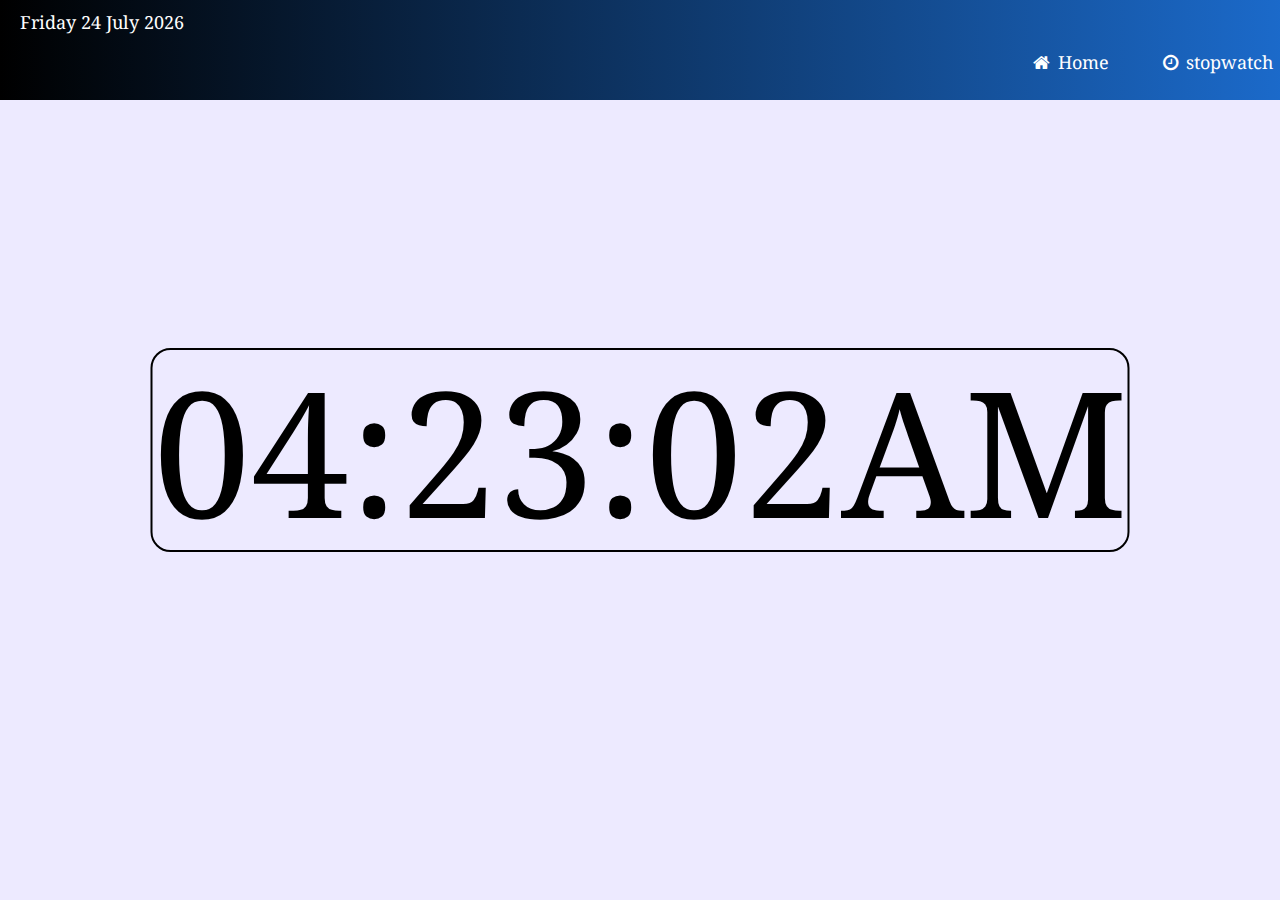
<file: index.html>
<!DOCTYPE html>
<html lang="en">
<head>
    <meta charset="UTF-8">
    <meta name="viewport" content="width=device-width, initial-scale=1.0">
    <link rel="stylesheet" href="./style.css">
    <link rel="stylesheet" href="https://cdnjs.cloudflare.com/ajax/libs/font-awesome/4.7.0/css/font-awesome.min.css">
    <title>Digital World</title>
</head>
<body>
    <nav id="navbar">
        <div id="Date">Tuesday 10 February 2025</div>
        <ul>
            <li><a href="index.html"><i class="fa fa-home"></i>Home</a></li>
            <li><a href="stopwatch.html"><i class="fa fa-clock-o"></i>stopwatch</a></li>
            
        </ul>
    </nav>
    
    <div id="clock">00:00:00</div> 
    <script src="./script.js"></script>
</body>
</html>
</file>
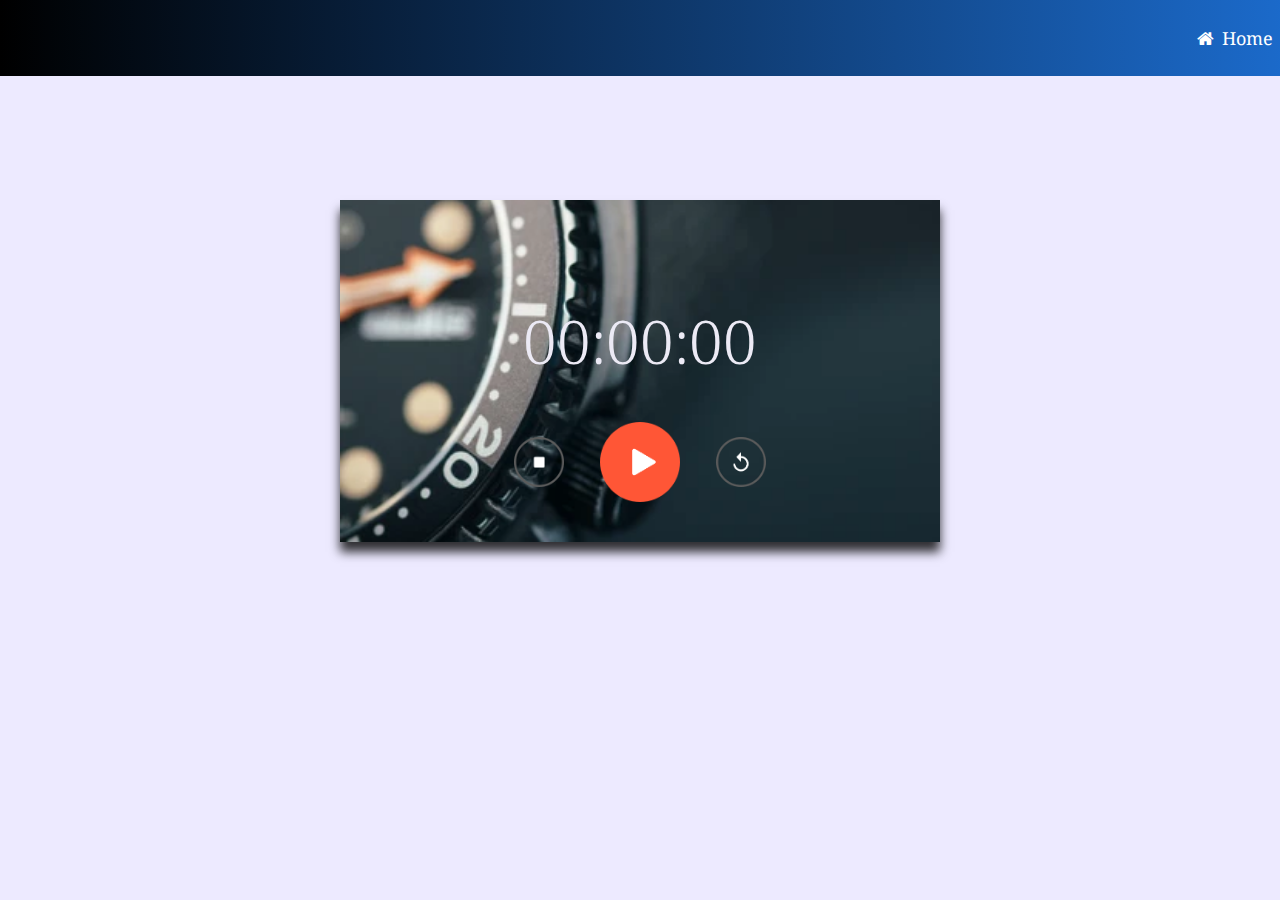
<file: stopwatch.html>
<!DOCTYPE html>
<html lang="en">
<head>
    <meta charset="UTF-8">
    <meta name="viewport" content="width=device-width, initial-scale=1.0">
    <link rel="stylesheet" href="./style.css">
    <link rel="stylesheet" href="https://cdnjs.cloudflare.com/ajax/libs/font-awesome/4.7.0/css/font-awesome.min.css">
    <title>StopWatch</title>
</head>
<body>
    <nav id="navbar">
        <ul>
            <li><a href="index.html"><i class="fa fa-home"></i>Home</a></li>
        </ul>
    </nav>
    
    <div class="stopwatch">
        <h1 id="displayTime">00:00:00</h1>
        <div class="buttons">
            <img src="./Images/stop.png" onclick="watchStop()" alt="">
            <img src="./Images/start.png" onclick="watchStart()" alt="">
            <img src="./Images/reset.png" onclick="watchReset()" alt="">
        </div>
    </div>

    <script src="./script.js"></script>
</body>
</html>
</file>
<file: style.css>
@import url('https://fonts.googleapis.com/css2?family=Noto+Serif:ital,wght@0,100..900;1,100..900&family=Pacifico&display=swap');

body{
    background: #edeaff;
    font-family: "Noto Serif", serif;
}

.stopwatch{
    width: 90%;
    max-width: 600px;
    background-image: url(Images/znz.webp);
    background-size: cover;
    background-position: center;
    text-align: center;
    padding: 40px 0;
    color: #eceaf5;
    margin: 200px auto 0;
    box-shadow: 0 10px 10px rgba(0, 0, 0, 0.8);
}

.stopwatch h1{
    margin-top: 60px;
    font-size: 60px;
    font-weight: 300;
    text-align: center;
}

.buttons {
    display: flex;
    align-items: center;
    justify-content: center;
    
}

.buttons img{
    width: 50px;
    margin: 0 18px;
    cursor: pointer;
}
.buttons img:nth-child(2){
    width: 80px;
}

/* Navigation Bar */
#navbar {
    position: fixed;
    top: 0;
    left: 0;
    width: 100%;
    background: linear-gradient(to right, #000000, #1c6dd0);
    color: white;
    padding: 10px 20px;
    z-index: 1000;
    transition: background-color 0.3s ease, box-shadow 0.3s ease;
}

#navbar ul {
    display: flex;
    justify-content: right;
    list-style-type: none;
}

#navbar li {
    margin: 0 15px;
}

#navbar a {
    color: white;
    text-decoration: none;
    font-size: 18px;
    padding: 8px 12px;
    border-radius: 4px;
    transition: color 0.3s ease, background-color 0.3s ease;
}

#navbar a:hover {
    background-color: rgba(255, 255, 255, 0.2);
    color: #ff9800;
}

#navbar i {
    margin-right: 8px;
}

#navbar #Date {
    margin: 0 auto;
    text-align: left;
    color: white;
    font-size: 18px;
    display: flex;
    flex: auto;
    align-items: center;
}

#clock {
    display: flex;
    align-items: center;
    justify-content: center;
    font-size: 175px;
    width: 1000px;
    height: 200px; 
    position: absolute; 
    top: 50%;
    left: 50%;
    transform: translate(-50%, -50%);
    text-align: center;
    border: 2px solid black;
    border-radius: 20px;
    z-index: 1000;
    width: auto;
    min-width: 120px;
}

#Date {
    text-align: center;
    font-size: 18px;
    width: 100%;
    top: 90px;
    left: 50%;

}
</file>
